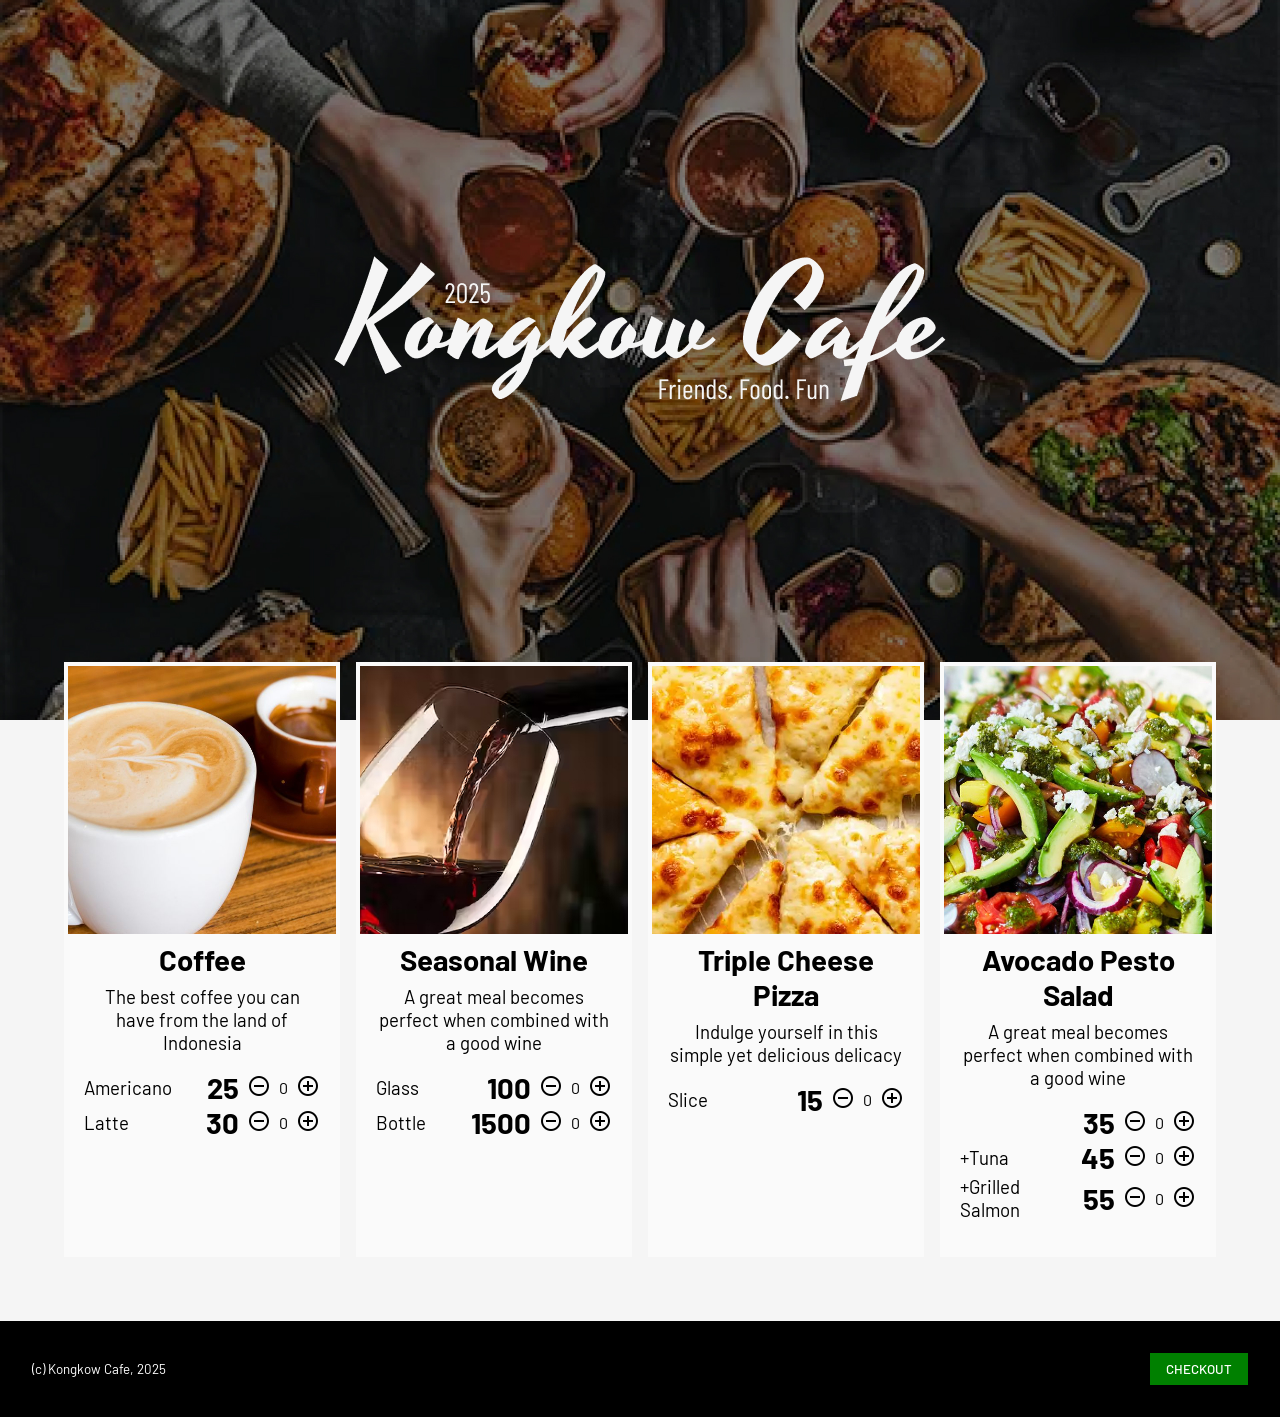
<file: index.html>
<!DOCTYPE html>
<html>

<head>
    <title>Kongkow Cafe</title>
    <meta name="viewport" content="width=device-width, initial-scale=1.0">
    <link rel="preconnect" href="https://fonts.googleapis.com">
    <link rel="preconnect" href="https://fonts.gstatic.com" crossorigin>
    <link href="https://fonts.googleapis.com/css2?family=Barlow:wght@300;400;500;600&display=swap" rel="stylesheet">
    <link rel="stylesheet" href="https://fonts.googleapis.com/css2?family=Material+Symbols+Outlined" />
    <link rel="stylesheet" href="index.css">
</head>

<body>
    <div class="header"></div>
    <div class="content">
        <img src="assets/logo_full.png" alt="Logo" class="logo" />

        <div class="menu-grid" id="menu-grid"></div>
        <div class="footer">
            (c) Kongkow Cafe, 2025
            <button class="checkout" onclick="checkout()">
                Checkout
            </button>
        </div>
    </div>
</body>

<script src="db.js"></script>
<script src="index.js"></script>

</html>
</file>
<file: index.css>
* {
    font-family: 'Barlow';
    margin: 0;
    padding: 0;
}

.header {
    background: url("assets/header.jpg") no-repeat top center;
    position: fixed;
    top: 0;
    left: 0;
    right: 0;
    width: 100%;
    max-height: 800px;
    aspect-ratio: 1;
    background-size: cover;

    @media only screen and (min-width: 768px) {
        aspect-ratio: 1280/720;
    }
}

.content {
    position: absolute;
    top: 0;
    display: flex;
    flex-direction: column;
    align-items: center;
    width: 100%;
}

.logo {
    box-sizing: border-box;
    max-width: 80%;
    margin: 128px 0;

    @media only screen and (min-width: 768px) {
        margin: 256px 0;
    }
}

body {
    background-color: #f5f5f5;
}

.menu-grid {
    display: grid;
    margin: 0;
    gap: 16px;
    padding: 0 16px;
    padding-bottom: 32px;
    grid-template-columns: 1fr 1fr;

    /* @media only screen and (min-width: 400px) {
        grid-template-columns: 1fr 1fr 1fr;
    } */

    @media only screen and (min-width: 768px) {
        padding: 0 64px;
        padding-bottom: 64px;
        grid-template-columns: 1fr 1fr 1fr 1fr;
    }
}

.menu-card {
    display: flex;
    flex-direction: column;
    padding-bottom: 16px;
    background-color: #fafafa;
    border: 4px solid #fafafa;

    @media only screen and (min-width: 768px) {
        padding-bottom: 32px;
    }

    img {
        aspect-ratio: 1;
        object-fit: cover;
        width: 100%;
    }

    .menu-name {
        padding: 8px 16px;
        text-align: center;
        font-size: 14pt;

        @media only screen and (min-width: 768px) {
            font-size: 22pt;
        }
    }

    .menu-description {
        text-align: center;
        padding: 0 16px;
        padding-bottom: 16px;
        font-size: 10pt;

        @media only screen and (min-width: 768px) {
            font-size: 14pt;
        }
    }

    .price-description {
        font-size: 10pt;

        @media only screen and (min-width: 768px) {
            font-size: 14pt;
        }
    }

    .menu-price-row {
        display: flex;
        flex-direction: row;
        justify-content: space-between;
        align-items: center;
        padding: 0 16px;
    }

    .price-and-qty {
        display: flex;
        flex-direction: row;
        align-items: center;
        gap: 8px;
    }

    .price {
        font-size: 14pt;

        @media only screen and (min-width: 768px) {
            font-size: 22pt;
        }
    }
}

.footer {
    background-color: black;
    color: white;
    padding: 32px;
    width: 100%;
    box-sizing: border-box;
    font-size: 10pt;
    display: flex;
    justify-content: space-between;
    align-items: center;
}

button {
    all: unset;
}

button.checkout{
    font-weight: 500;
    text-transform: uppercase;
    padding: 8px 16px;
    background-color: green;
}
</file>
